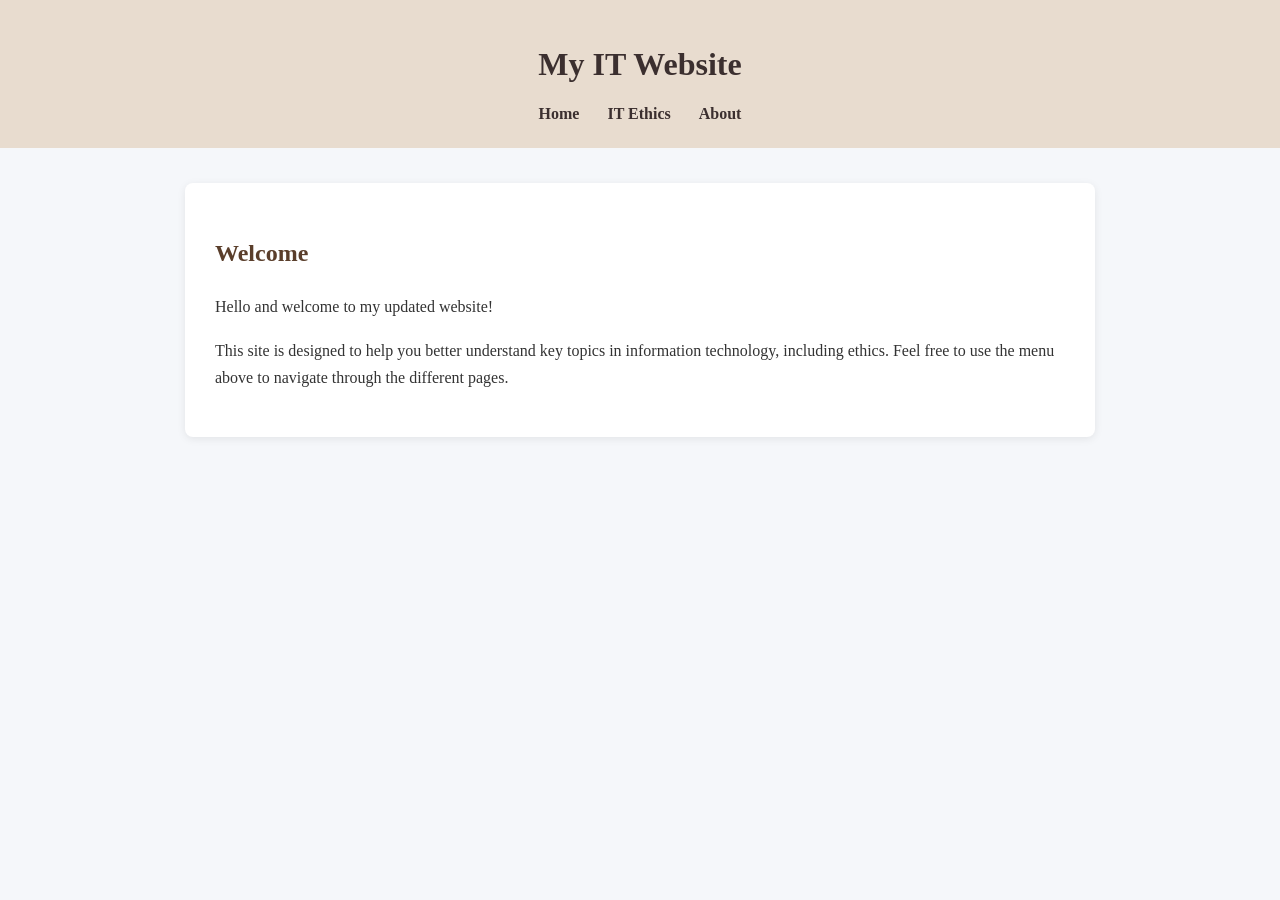
<file: index.html>
<!DOCTYPE html>
<html>
<head>
  <title>My IT Website</title>
  <link rel="stylesheet" href="style.css">
</head>
<body>

<header>
  <h1>My IT Website</h1>
  <nav>
    <a href="index.html">Home</a>
    <a href="ethics.html">IT Ethics</a>
    <a href="about.html">About</a>
  </nav>
</header>

<main>
  <h2>Welcome</h2>

  <p>
    Hello and welcome to my updated website!  
  </p>

  <p>
    This site is designed to help you better understand key topics in information technology, including ethics. Feel free to use the menu above to navigate through the different pages.
  </p>


</body>
</html>
</file>
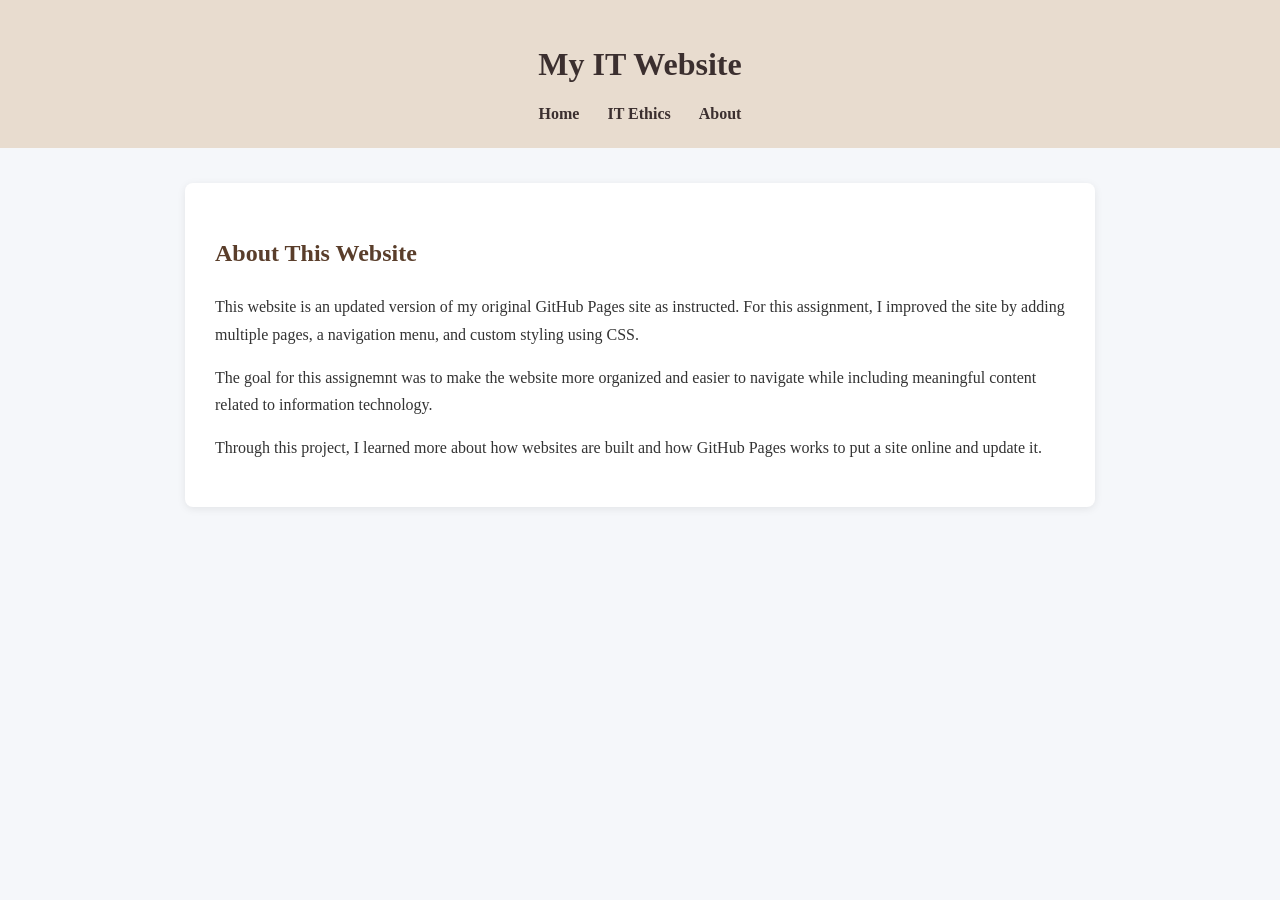
<file: about.html>
<!DOCTYPE html>
<html>
<head>
  <title>About</title>
  <link rel="stylesheet" href="style.css">
</head>
<body>

<header>
  <h1>My IT Website</h1>
  <nav>
    <a href="index.html">Home</a>
    <a href="ethics.html">IT Ethics</a>
    <a href="about.html">About</a>
  </nav>
</header>

<main>
  <h2>About This Website</h2>

  <p>
    This website is an updated version of my original GitHub Pages site as instructed. For this assignment, I improved the site by adding multiple pages, a navigation menu, and custom styling using CSS.
  </p>

  <p>
    The goal for this assignemnt was to make the website more organized and easier to navigate while including meaningful content related to information technology.
  </p>

  <p>
    Through this project, I learned more about how websites are built and how GitHub Pages works to put a site online and update it.
  </p>


</body>
</html>
</file>
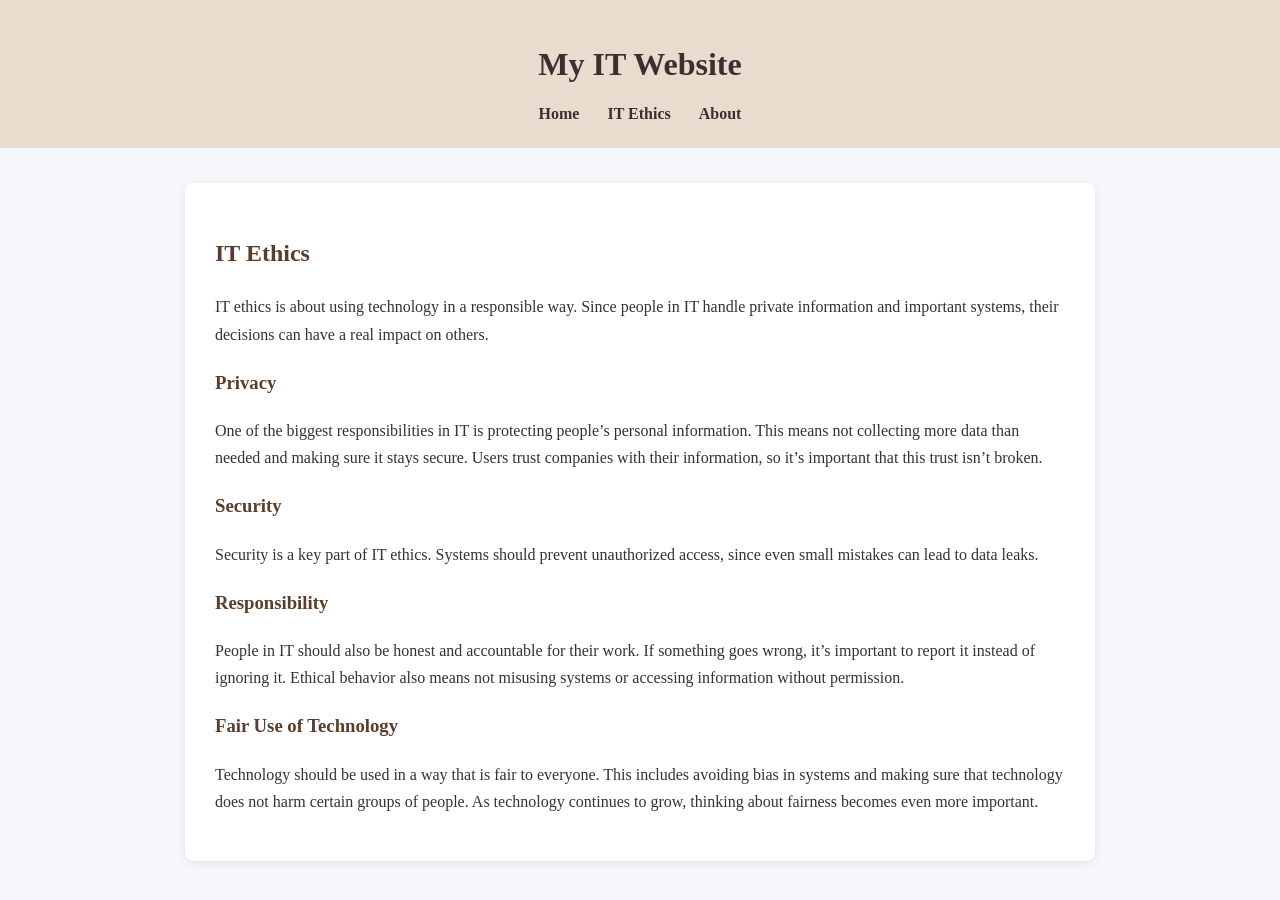
<file: ethics.html>
<!DOCTYPE html>
<html>
<head>
  <title>IT Ethics</title>
  <link rel="stylesheet" href="style.css">
</head>
<body>

<header>
  <h1>My IT Website</h1>
  <nav>
    <a href="index.html">Home</a>
    <a href="ethics.html">IT Ethics</a>
    <a href="about.html">About</a>
  </nav>
</header>

<main>
  <h2>IT Ethics</h2>

  <p>
    IT ethics is about using technology in a responsible way. Since people in IT handle private information and important systems, their decisions can have a real impact on others.
  </p>

  <h3>Privacy</h3>
  <p>
    One of the biggest responsibilities in IT is protecting people’s personal information. This means not collecting more data than needed and making sure it stays secure. Users trust companies with their information, so it’s important that this trust isn’t broken.
  </p>

  <h3>Security</h3>
  <p>
    Security is a key part of IT ethics. Systems should prevent unauthorized access, since even small mistakes can lead to data leaks.
  </p>

  <h3>Responsibility</h3>
  <p>
    People in IT should also be honest and accountable for their work. If something goes wrong, it’s important to report it instead of ignoring it. Ethical behavior also means not misusing systems or accessing information without permission.
  </p>

  <h3>Fair Use of Technology</h3>
  <p>
    Technology should be used in a way that is fair to everyone. This includes avoiding bias in systems and making sure that technology does not harm certain groups of people. As technology continues to grow, thinking about fairness becomes even more important.
  </p>


</body>
</html>
</file>
<file: style.css>
body {
  font-family: Garamond, "Times New Roman", serif;
  margin: 0;
  background-color: #f5f7fa;
  color: #333;
}

header {
  background-color: #e8dccf; /* beige */
  color: #3b2f2f;
  padding: 25px;
  text-align: center;
}

nav {
  margin-top: 15px;
}

nav a {
  color: #3b2f2f;
  margin: 0 12px;
  text-decoration: none;
  font-weight: bold;
}

nav a:hover {
  color: #8c6f5a;
}

main {
  max-width: 850px;
  margin: 35px auto;
  background: white;
  padding: 30px;
  border-radius: 8px;
  line-height: 1.7;
  box-shadow: 0 2px 8px rgba(0,0,0,0.08);
}

/* Brown titles */
h2 {
  color: #5a3e2b;
}

h3 {
  color: #5a3e2b;
}

footer {
  text-align: center;
  padding: 15px;
  color: #666;
}
</file>
